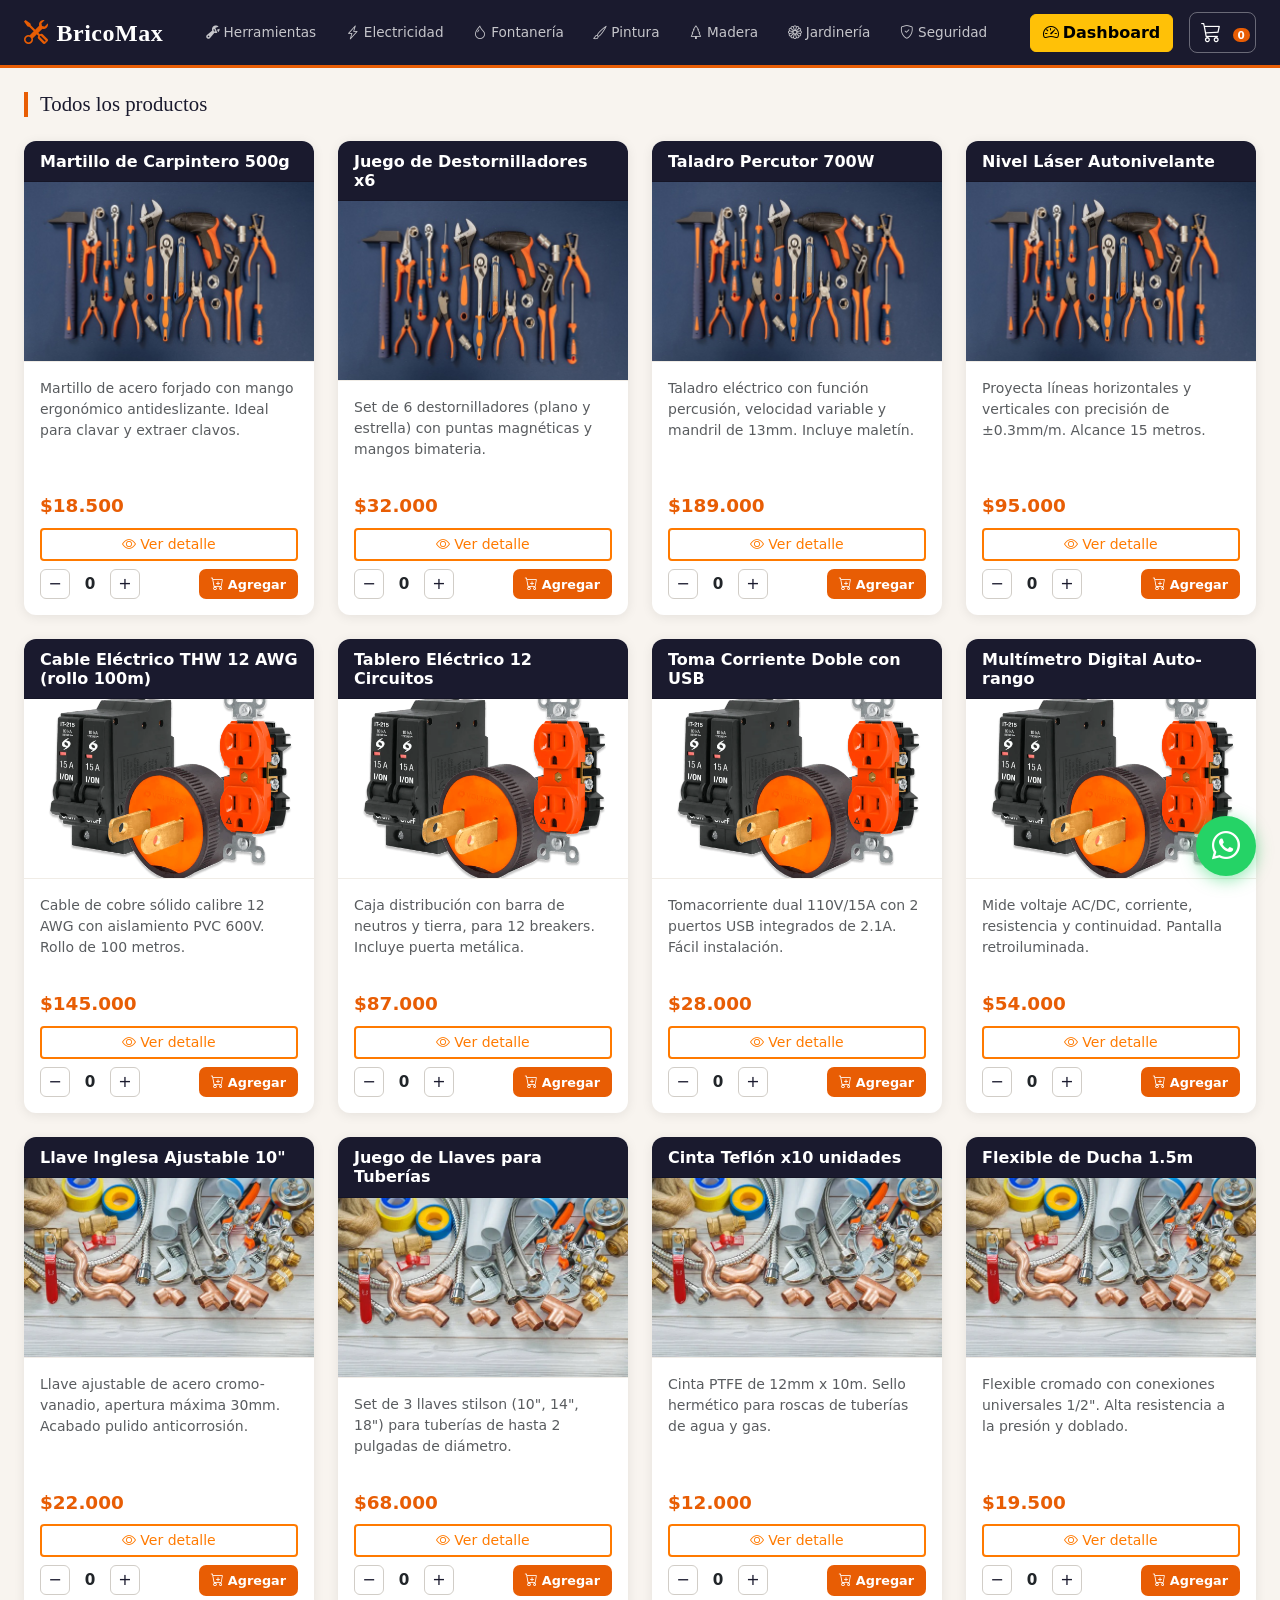
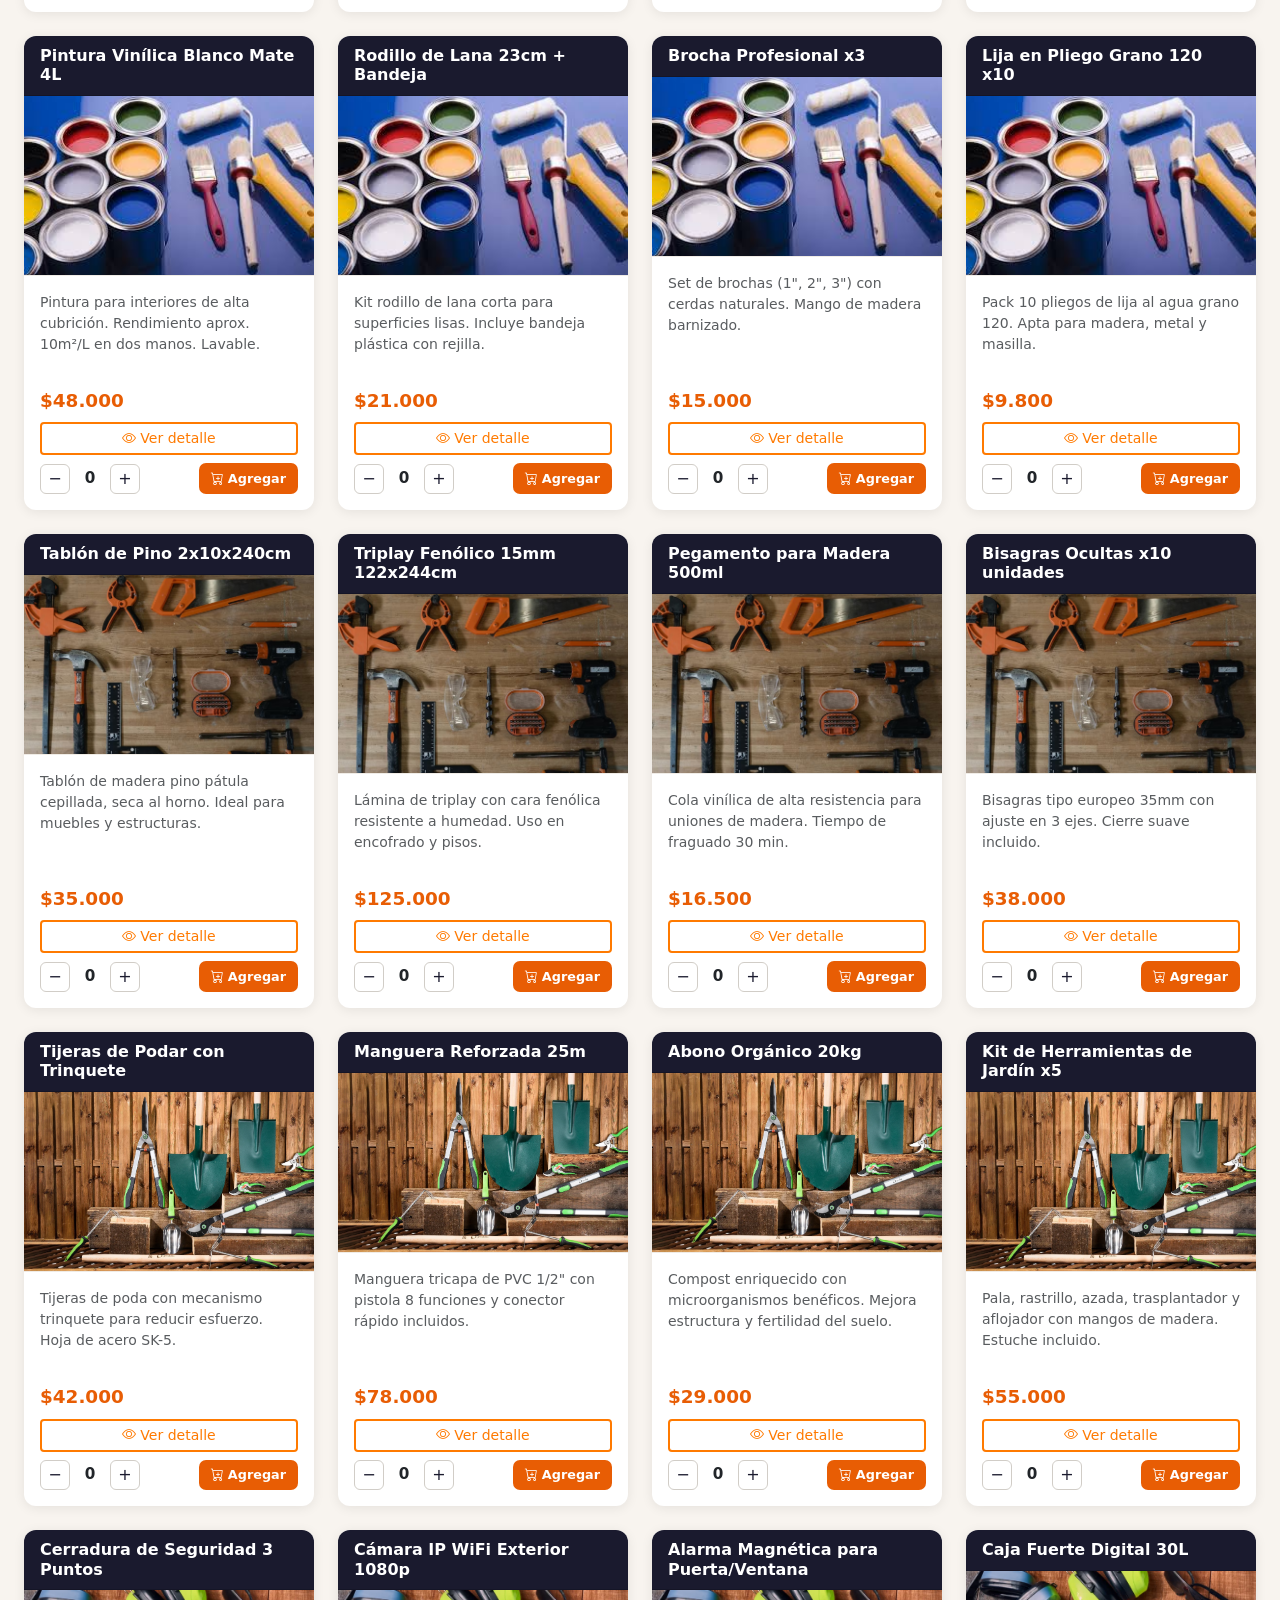
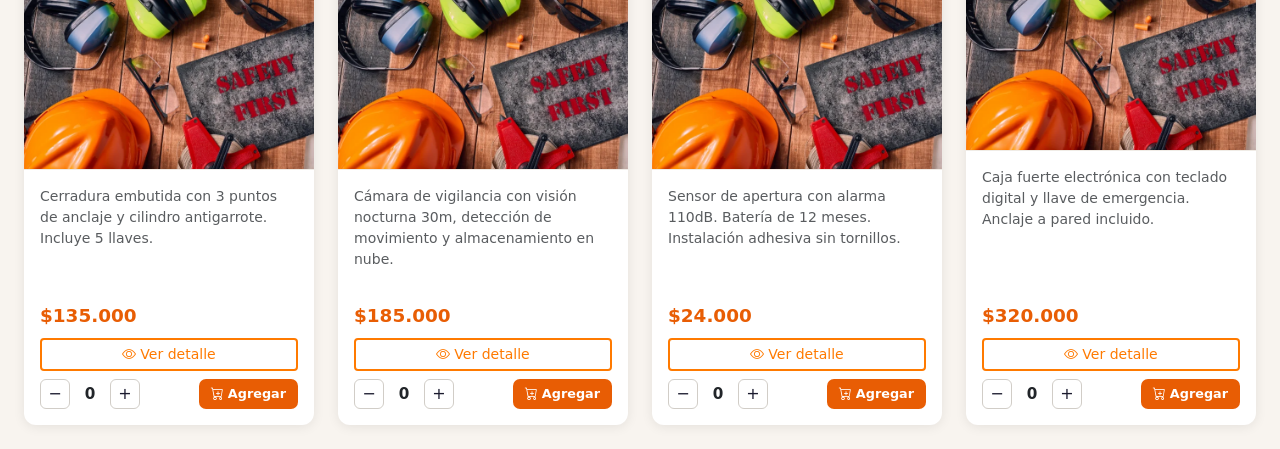
<file: index.html>
<!DOCTYPE html>
<html lang="es">
<head>
  <meta charset="UTF-8" />
  <meta name="viewport" content="width=device-width, initial-scale=1.0" />
  <title>BricoMax — Tu Tienda de Bricolaje</title>

  <!-- Bootstrap -->
  <link rel="stylesheet" href="https://cdn.jsdelivr.net/npm/bootstrap@5.3.3/dist/css/bootstrap.min.css" />
  <link rel="stylesheet" href="https://cdn.jsdelivr.net/npm/bootstrap-icons@1.11.3/font/bootstrap-icons.min.css" />

  <!-- Estilos -->
  <link rel="stylesheet" href="css/styles.css" />
</head>

<body>

  <!-- ===== NAVBAR ===== -->
  <nav class="navbar navbar-expand-lg sticky-top" id="mainNav">
    <div class="container-fluid px-4">

      <a class="navbar-brand fw-bold fs-4" href="#">
        <i class="bi bi-tools me-2"></i>BricoMax
      </a>

      <button class="navbar-toggler" type="button"
        data-bs-toggle="collapse" data-bs-target="#navMenu">
        <span class="navbar-toggler-icon"></span>
      </button>

      <div class="collapse navbar-collapse" id="navMenu">
        <ul class="navbar-nav mx-auto gap-1">
          <li class="nav-item">
            <a class="nav-link category-link" href="#" data-category="herramientas">
              <i class="bi bi-wrench-adjustable me-1"></i>Herramientas
            </a>
          </li>
          <li class="nav-item">
            <a class="nav-link category-link" href="#" data-category="electricidad">
              <i class="bi bi-lightning-charge me-1"></i>Electricidad
            </a>
          </li>
          <li class="nav-item">
            <a class="nav-link category-link" href="#" data-category="fontaneria">
              <i class="bi bi-droplet me-1"></i>Fontanería
            </a>
          </li>
          <li class="nav-item">
            <a class="nav-link category-link" href="#" data-category="pintura">
              <i class="bi bi-brush me-1"></i>Pintura
            </a>
          </li>
          <li class="nav-item">
            <a class="nav-link category-link" href="#" data-category="madera">
              <i class="bi bi-tree me-1"></i>Madera
            </a>
          </li>
          <li class="nav-item">
            <a class="nav-link category-link" href="#" data-category="jardineria">
              <i class="bi bi-flower1 me-1"></i>Jardinería
            </a>
          </li>
          <li class="nav-item">
            <a class="nav-link category-link" href="#" data-category="seguridad">
              <i class="bi bi-shield-check me-1"></i>Seguridad
            </a>
          </li>
        </ul>

        <a href="dashboard.html" class="btn btn-warning fw-semibold ms-3">
  <i class="bi bi-speedometer2 me-1"></i>Dashboard
</a>

        <!-- Botón carrito -->
        <button class="btn btn-cart position-relative ms-3" id="cartBtn">
          <i class="bi bi-cart3 fs-5"></i>
          <span class="badge cart-badge" id="cartCount">0</span>
        </button>
      </div>
    </div>
  </nav>
  <!-- ===== FIN NAVBAR ===== -->


  <!-- ===== PRODUCTOS ===== -->
  <main class="container-fluid px-4 py-4" id="productsSection">
    <h5 class="section-title mb-4" id="categoryTitle">Todos los productos</h5>
    <div class="row g-4" id="productsGrid">
      <!-- Renderizado por app.js -->
    </div>
  </main>


  <!-- ===== MODAL CARRITO ===== -->
  <div class="modal fade" id="cartModal" tabindex="-1">
    <div class="modal-dialog modal-lg modal-dialog-scrollable">
      <div class="modal-content">

        <div class="modal-header">
          <h5 class="modal-title fw-bold">
            <i class="bi bi-cart3 me-2"></i>Carrito de compras
          </h5>
          <button type="button" class="btn-close" data-bs-dismiss="modal"></button>
        </div>

        <div class="modal-body" id="cartModalBody">
          <!-- Renderizado por cartModal.js -->
        </div>

        <div class="modal-footer d-flex justify-content-between align-items-center">
          <div>
            <span class="text-muted me-2">Total:</span>
            <span class="fs-5 fw-bold" id="cartTotal">$0</span>
          </div>
          <div class="d-flex gap-2">
            <button class="btn btn-outline-danger btn-sm" onclick="clearCart()">
              <i class="bi bi-trash me-1"></i>Vaciar
            </button>
            <button class="btn btn-success btn-sm" onclick="proceedToCheckout()">
              <i class="bi bi-credit-card me-1"></i>Finalizar compra
            </button>
          </div>
        </div>

      </div>
    </div>
  </div>
  <!-- ===== FIN MODAL CARRITO ===== -->


  <!-- ===== MODAL DETALLE PRODUCTO ===== -->
  <div class="modal fade" id="detailModal" tabindex="-1">
    <div class="modal-dialog modal-lg">
      <div class="modal-content">

        <!-- Header -->
        <div class="modal-header">
          <h5 class="modal-title" id="detailModalLabel">Producto</h5>
          <button type="button" class="btn-close btn-close-white" data-bs-dismiss="modal"></button>
        </div>

        <!-- Body -->
        <div class="modal-body">
          <div class="row">
            <div class="col-md-5">
              <img id="detailModalImg" class="img-fluid rounded" />
            </div>
            <div class="col-md-7">
              <p id="detailModalDesc"></p>
              <h4 class="fw-bold text-orange" id="detailModalPrice"></h4>
            </div>
          </div>
        </div>

      </div>
    </div>
  </div>
  <!-- ===== FIN MODAL DETALLE ===== -->


  <!-- ===== SCRIPTS ===== -->
  <script src="https://cdn.jsdelivr.net/npm/bootstrap@5.3.3/dist/js/bootstrap.bundle.min.js"></script>

  <script src="js/cart.js"></script>
  <script src="js/cartModal.js"></script>
  <script src="js/checkout.js"></script>
  <script src="js/app.js"></script>
  <script src="js/Detailmodal.js"></script>
  <script src="js/chat.js"></script>

  <!-- Botón flotante de WhatsApp -->
  <a href="https://wa.me/573000000000?text=Hola,%20quiero%20información%20sobre%20productos%20de%20BricoMax" class="whatsapp-float" target="_blank">
    <i class="bi bi-whatsapp"></i>
  </a>

</body>
</html>
</file>
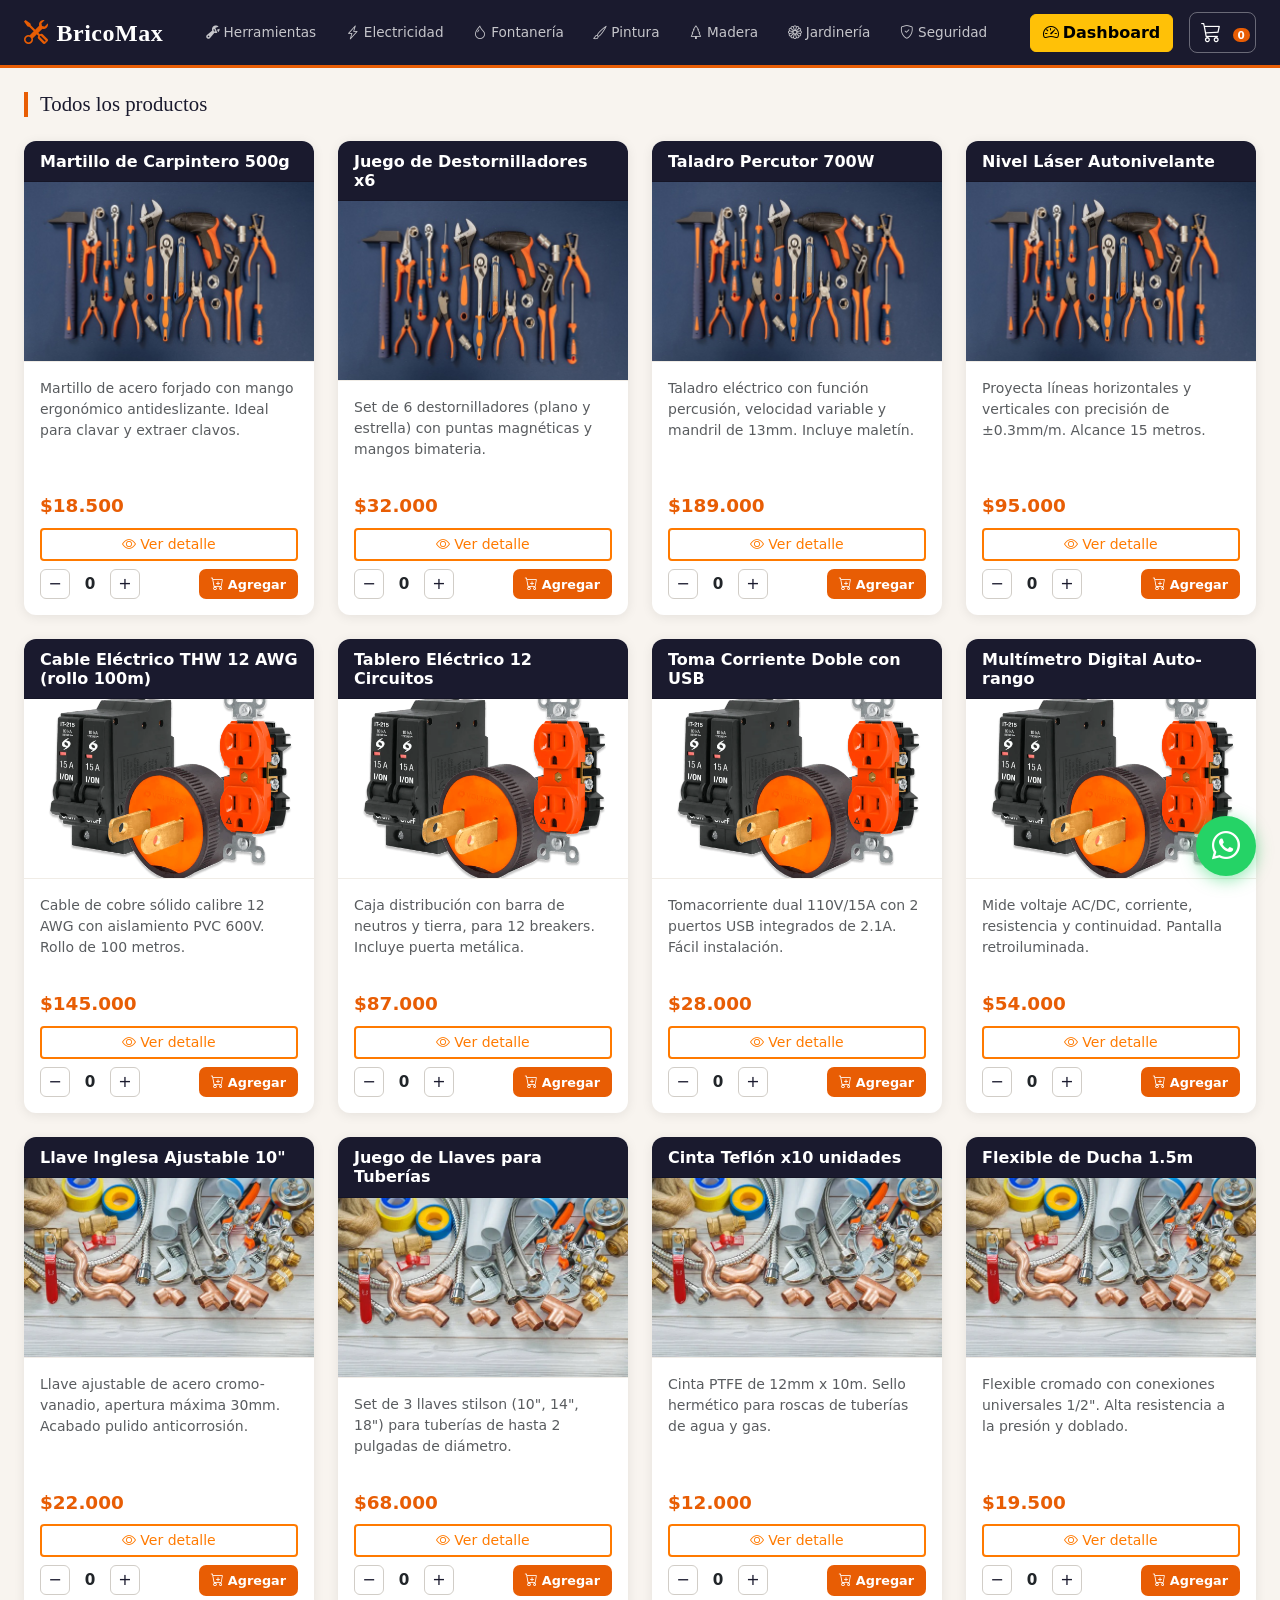
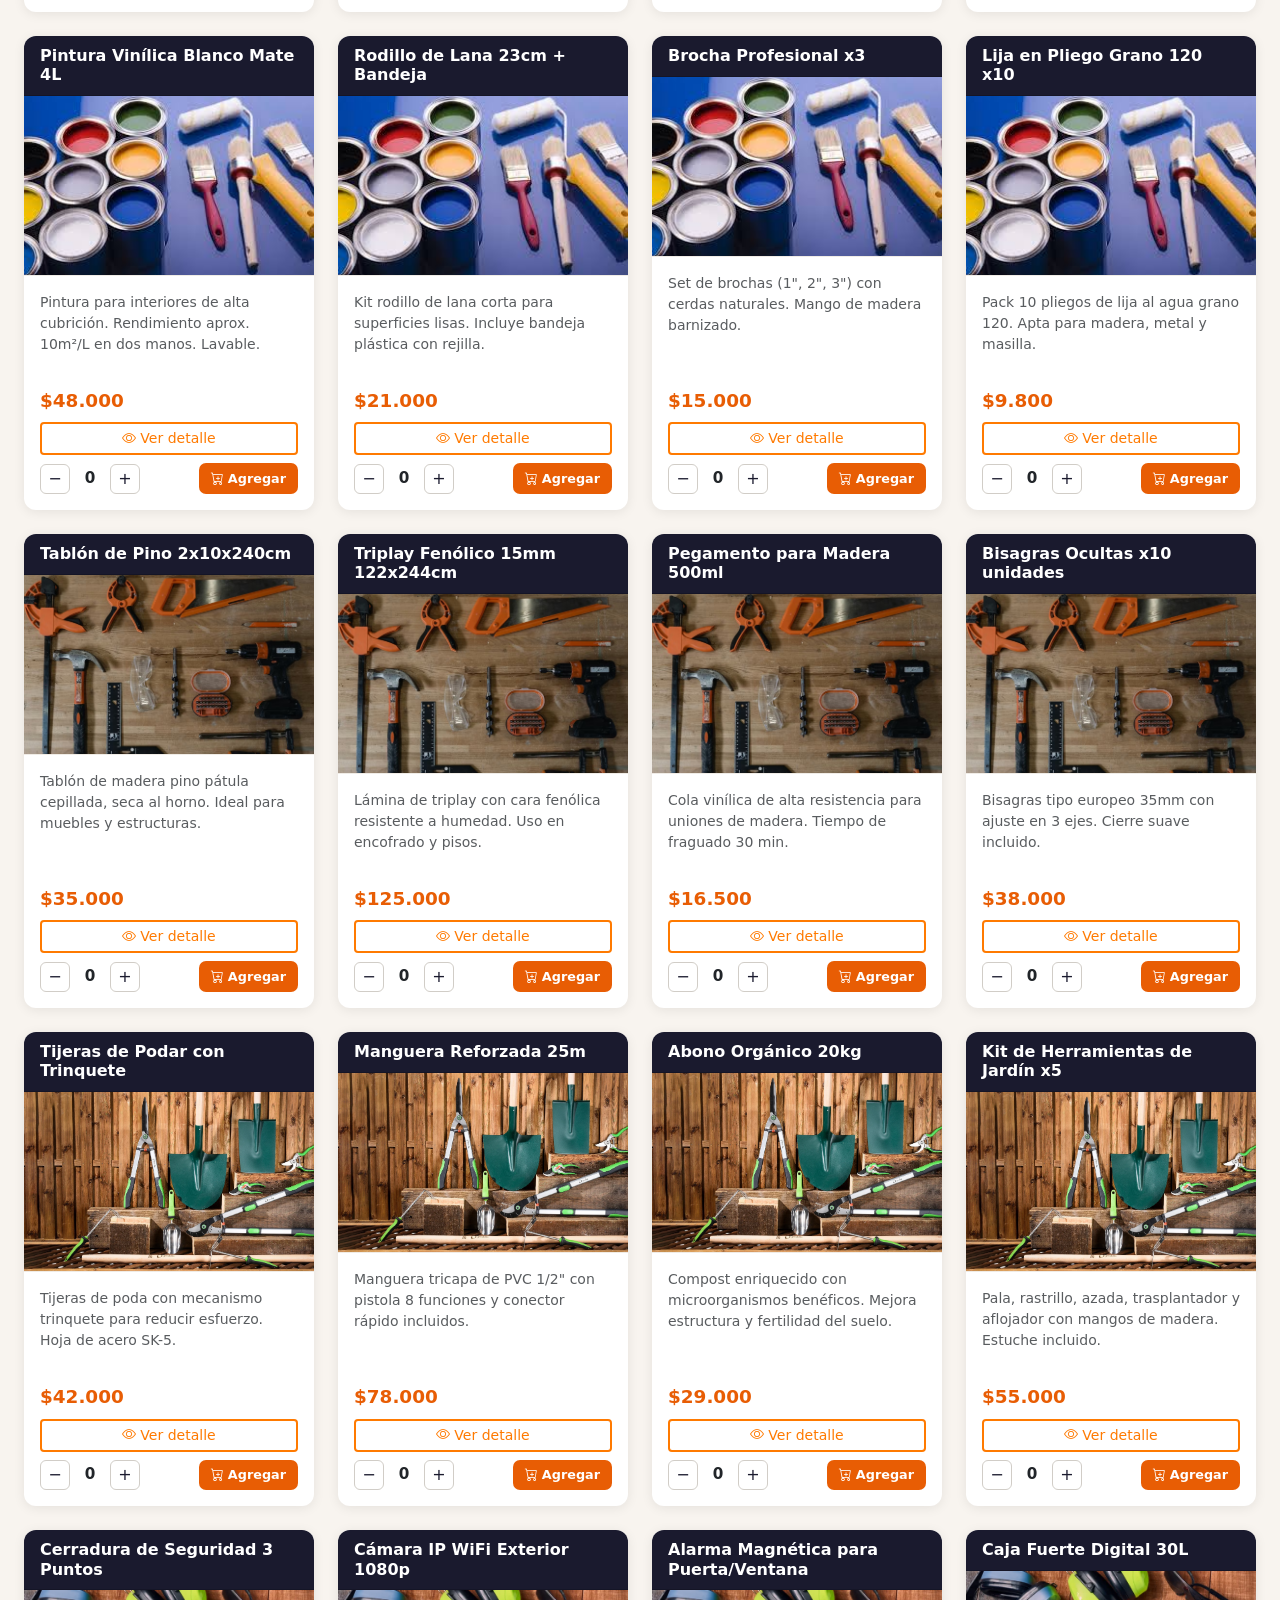
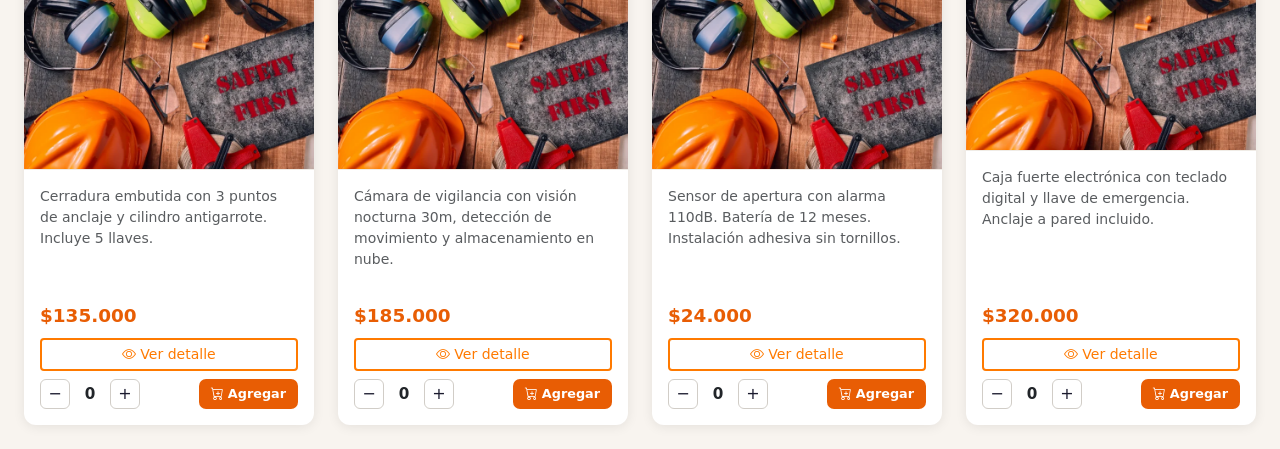
<file: checkout.html>
<!DOCTYPE html>
<html lang="es">
<head>
  <meta charset="UTF-8" />
  <meta name="viewport" content="width=device-width, initial-scale=1.0" />
  <title>Checkout — BricoMax</title>

  <!-- Bootstrap -->
  <link rel="stylesheet" href="https://cdn.jsdelivr.net/npm/bootstrap@5.3.3/dist/css/bootstrap.min.css" />
  <link rel="stylesheet" href="https://cdn.jsdelivr.net/npm/bootstrap-icons@1.11.3/font/bootstrap-icons.min.css" />

  <!-- Estilos -->
  <link rel="stylesheet" href="css/styles.css" />
  <style>
    /* ── Estilos adicionales para checkout ──────────────────── */
    .checkout-container {
      background-color: var(--brand-light);
      min-height: 100vh;
      padding: 2rem 0;
    }

    .checkout-header {
      background-color: var(--brand-dark);
      color: #fff;
      padding: 1.5rem 0;
      margin-bottom: 2rem;
      border-bottom: 3px solid var(--brand-primary);
    }

    .checkout-header .logo {
      font-family: var(--font-display);
      font-size: 1.5rem;
      font-weight: bold;
      letter-spacing: .5px;
    }

    .checkout-header .logo i {
      color: var(--brand-primary);
      margin-right: .5rem;
    }

    .checkout-content {
      max-width: 1100px;
      margin: 0 auto;
    }

    /* ── Tarjeta de resumen ────────────────────────────────── */
    .checkout-card {
      background: #fff;
      border-radius: var(--card-radius);
      box-shadow: var(--shadow-card);
      padding: 1.5rem;
      margin-bottom: 2rem;
    }

    .checkout-section-title {
      font-family: var(--font-display);
      font-size: 1.1rem;
      color: var(--brand-dark);
      border-left: 3px solid var(--brand-primary);
      padding-left: .75rem;
      margin-bottom: 1.5rem;
      font-weight: bold;
    }

    /* ── Tabla de productos ────────────────────────────────── */
    #checkoutCartBody tr {
      border-bottom: 1px solid #f0ece6;
    }

    #checkoutCartBody tr:last-child {
      border-bottom: none;
    }

    .checkout-cart-table {
      font-size: .95rem;
    }

    .checkout-cart-table th {
      background-color: #f8f4ef;
      border: none;
      font-weight: 600;
      color: var(--brand-dark);
      padding: 1rem;
    }

    .checkout-cart-table td {
      padding: 0.75rem 1rem;
      vertical-align: middle;
    }

    /* ── Totales ────────────────────────────────────────────── */
    .checkout-totals {
      background-color: #f8f4ef;
      border-radius: 8px;
      padding: 1.25rem;
      margin-top: 1.5rem;
    }

    .total-row {
      display: flex;
      justify-content: space-between;
      align-items: center;
      padding: .5rem 0;
      font-size: .95rem;
    }

    .total-row.final {
      font-size: 1.25rem;
      font-weight: 700;
      color: var(--brand-primary);
      border-top: 2px solid #ddd;
      padding-top: 1rem;
      margin-top: 1rem;
    }

    /* ── Formulario de pago ────────────────────────────────── */
    .form-group-checkout {
      margin-bottom: 1.25rem;
    }

    .form-group-checkout label {
      font-weight: 600;
      color: var(--brand-dark);
      margin-bottom: .5rem;
      font-size: .95rem;
    }

    .form-group-checkout input,
    .form-group-checkout select {
      border: 1.5px solid #d1cdc7;
      border-radius: 6px;
      padding: .75rem 1rem;
      font-size: .95rem;
      transition: border-color .2s;
    }

    .form-group-checkout input:focus,
    .form-group-checkout select:focus {
      border-color: var(--brand-primary);
      box-shadow: 0 0 0 0.2rem rgba(232, 93, 4, 0.1);
      outline: none;
    }

    .form-group-checkout input::placeholder {
      color: var(--text-muted);
    }

    /* ── Card visual ────────────────────────────────────────── */
    .card-preview {
      background: linear-gradient(135deg, #667eea 0%, #764ba2 100%);
      color: #fff;
      border-radius: 10px;
      padding: 1.5rem;
      margin-bottom: 1.5rem;
      min-height: 200px;
      display: flex;
      flex-direction: column;
      justify-content: space-between;
      font-family: 'Courier New', monospace;
    }

    .card-preview-number {
      font-size: 1.5rem;
      letter-spacing: 3px;
      margin-bottom: 2rem;
    }

    .card-preview-bottom {
      display: flex;
      justify-content: space-between;
      align-items: flex-end;
    }

    .card-preview-name {
      font-size: .9rem;
      text-transform: uppercase;
    }

    .card-preview-expiry {
      text-align: right;
      font-size: .8rem;
    }

    .card-preview-expiry small {
      display: block;
      font-size: .65rem;
      opacity: .7;
    }

    /* ── Botones ────────────────────────────────────────────── */
    .btn-checkout {
      background-color: var(--brand-primary);
      color: #fff;
      border: none;
      border-radius: 7px;
      font-weight: 600;
      padding: .75rem 2rem;
      transition: opacity .2s;
    }

    .btn-checkout:hover {
      background-color: #d14902;
      color: #fff;
    }

    .btn-checkout:disabled {
      opacity: .6;
      cursor: not-allowed;
    }

    .btn-back-checkout {
      color: var(--brand-primary);
      border: 1.5px solid var(--brand-primary);
      background: transparent;
      border-radius: 7px;
      font-weight: 600;
      padding: .75rem 2rem;
      transition: all .2s;
    }

    .btn-back-checkout:hover {
      background-color: var(--brand-primary);
      color: #fff;
    }

    /* ── Responsive ────────────────────────────────────────── */
    @media (max-width: 768px) {
      .checkout-content {
        padding: 0 1rem;
      }

      .checkout-card {
        padding: 1rem;
      }

      .card-preview {
        min-height: 160px;
        padding: 1rem;
      }

      .card-preview-number {
        font-size: 1.1rem;
        letter-spacing: 2px;
        margin-bottom: 1.5rem;
      }
    }
  </style>
</head>

<body>

  <!-- ===== HEADER CHECKOUT ===== -->
  <div class="checkout-header">
    <div class="container-fluid px-4">
      <div class="logo">
        <i class="bi bi-tools"></i>BricoMax
      </div>
      <small class="text-white-50 d-block mt-2">
        <i class="bi bi-shield-check"></i> Compra segura — Tu información está protegida
      </small>
    </div>
  </div>


  <!-- ===== CONTENIDO PRINCIPAL ===== -->
  <div class="checkout-container">
    <div class="checkout-content">
      <div class="row g-4">

        <!-- ===== COLUMNA IZQUIERDA: Resumen del carrito ===== -->
        <div class="col-lg-5">

          <!-- Resumen de compra -->
          <div class="checkout-card">
            <div class="checkout-section-title">
              <i class="bi bi-bag-check me-2"></i>Resumen de compra
            </div>

            <table class="table checkout-cart-table mb-0">
              <thead>
                <tr>
                  <th>Producto</th>
                  <th style="width: 50px;">Cant.</th>
                  <th style="width: 90px;">P. Unit</th>
                  <th style="width: 90px;">Subtotal</th>
                </tr>
              </thead>
              <tbody id="checkoutCartBody">
                <!-- Renderizado por checkout.js -->
              </tbody>
            </table>

            <div class="checkout-totals">
              <div class="total-row">
                <span>Subtotal:</span>
                <span id="checkoutSubtotal">$0</span>
              </div>
              <div class="total-row">
                <span>Envío:</span>
                <span>Gratis</span>
              </div>
              <div class="total-row final">
                <span>Total a pagar:</span>
                <span id="checkoutTotal">$0</span>
              </div>
            </div>
          </div>

        </div>

        <!-- ===== COLUMNA DERECHA: Formulario de pago ===== -->
        <div class="col-lg-7">

          <div class="checkout-form-section">

            <!-- Datos del cliente -->
            <div class="checkout-card">
              <div class="checkout-section-title">
                <i class="bi bi-person-circle me-2"></i>Información personal
              </div>

              <div>
                <div class="row">
                  <div class="col-md-6">
                    <div class="form-group-checkout">
                      <label for="firstName">Nombre *</label>
                      <input type="text" id="firstName" name="firstName" class="form-control" placeholder="Juan" required />
                    </div>
                  </div>
                  <div class="col-md-6">
                    <div class="form-group-checkout">
                      <label for="lastName">Apellido *</label>
                      <input type="text" id="lastName" name="lastName" class="form-control" placeholder="García" required />
                    </div>
                  </div>
                </div>

                <div class="form-group-checkout">
                  <label for="email">Correo electrónico *</label>
                  <input type="email" id="email" name="email" class="form-control" placeholder="correo@ejemplo.com" required />
                </div>

                <div class="row">
                  <div class="col-md-6">
                    <div class="form-group-checkout">
                      <label for="phone">Teléfono *</label>
                      <input type="tel" id="phone" name="phone" class="form-control" placeholder="+57 300 000 0000" required />
                    </div>
                  </div>
                  <div class="col-md-6">
                    <div class="form-group-checkout">
                      <label for="document">Documento de identidad *</label>
                      <input type="text" id="document" name="document" class="form-control" placeholder="1234567890" required />
                    </div>
                  </div>
                </div>

                <div class="form-group-checkout">
                  <label for="address">Dirección de entrega *</label>
                  <input type="text" id="address" name="address" class="form-control" placeholder="Calle 123 #45-67" required />
                </div>

                <div class="row">
                  <div class="col-md-6">
                    <div class="form-group-checkout">
                      <label for="city">Ciudad *</label>
                      <input type="text" id="city" name="city" class="form-control" placeholder="Bogotá" required />
                    </div>
                  </div>
                  <div class="col-md-6">
                    <div class="form-group-checkout">
                      <label for="postalCode">Código postal *</label>
                      <input type="text" id="postalCode" name="postalCode" class="form-control" placeholder="110111" required />
                    </div>
                  </div>
                </div>

              </div>
            </div>

            <!-- Método de pago -->
            <div class="checkout-card">
              <div class="checkout-section-title">
                <i class="bi bi-credit-card me-2"></i>Información de pago
              </div>

              <form id="checkoutForm">

                <!-- Vista previa de la tarjeta -->
                <div class="card-preview">
                  <div class="card-preview-number" id="previewCardNumber">•••• •••• •••• ••••</div>
                  <div class="card-preview-bottom">
                    <div class="card-preview-name" id="previewCardName">Nombre Titular</div>
                    <div class="card-preview-expiry">
                      <small>Válida hasta</small>
                      <span id="previewExpiry">MM/YY</span>
                    </div>
                  </div>
                </div>

                <div class="form-group-checkout">
                  <label for="cardName">Nombre en la tarjeta *</label>
                  <input type="text" id="cardName" name="cardName" class="form-control" placeholder="JUAN GARCIA" required 
                    oninput="document.getElementById('previewCardName').textContent = this.value.toUpperCase() || 'NOMBRE TITULAR'" />
                </div>

                <div class="form-group-checkout">
                  <label for="cardNumber">Número de tarjeta (16 dígitos) *</label>
                  <input type="text" id="cardNumber" name="cardNumber" class="form-control" placeholder="0000 0000 0000 0000" maxlength="19" required 
                    oninput="document.getElementById('previewCardNumber').textContent = this.value || '•••• •••• •••• ••••'" />
                  <small class="text-muted d-block mt-1">Se formatea automáticamente cada 4 dígitos</small>
                </div>

                <div class="row">
                  <div class="col-md-6">
                    <div class="form-group-checkout">
                      <label for="expiry">Vencimiento (MM/YY) *</label>
                      <input type="text" id="expiry" name="expiry" class="form-control" placeholder="12/25" maxlength="5" required 
                        oninput="document.getElementById('previewExpiry').textContent = this.value || 'MM/YY'" />
                    </div>
                  </div>
                  <div class="col-md-6">
                    <div class="form-group-checkout">
                      <label for="cvv">CVV (3-4 dígitos) *</label>
                      <input type="text" id="cvv" name="cvv" class="form-control" placeholder="123" maxlength="4" required />
                      <small class="text-muted d-block mt-1">3 dígitos al reverso de tu tarjeta</small>
                    </div>
                  </div>
                </div>

                <!-- Botones de acción -->
                <div class="d-flex gap-3 mt-4">
                  <button type="button" class="btn btn-back-checkout" onclick="goBackToCart()">
                    <i class="bi bi-arrow-left me-1"></i>Volver al carrito
                  </button>
                  <button type="submit" class="btn btn-checkout flex-grow-1">
                    <i class="bi bi-shield-check me-1"></i>Completar pago
                  </button>
                </div>

              </form>
            </div>

          </div>

        </div>

      </div>
    </div>
  </div>


  <!-- ===== FOOTER ===== -->
  <footer class="bg-dark text-white py-3 mt-5">
    <div class="container-fluid px-4 text-center">
      <small>© 2024 BricoMax — Tu tienda de bricolaje. Todos los derechos reservados.</small>
    </div>
  </footer>


  <!-- ===== SCRIPTS ===== -->
  <script src="https://cdn.jsdelivr.net/npm/bootstrap@5.3.3/dist/js/bootstrap.bundle.min.js"></script>
  <script>
    // Función para volver al carrito
    function goBackToCart() {
      // Restaurar datos del carrito desde sessionStorage
      const cartData = sessionStorage.getItem('cartData');
      if (cartData) {
        // Los datos ya están en sessionStorage, simplemente volver a index.html
        window.location.href = './index.html';
      } else {
        window.location.href = './index.html';
      }
    }
  </script>
  <script src="js/checkout.js"></script>

</body>
</html>
</file>
<file: css/styles.css>
/* ============================================================
   styles.css — BricoMax Ecommerce
   ============================================================ */

/* ── Variables ─────────────────────────────────────────────── */
:root {
  --brand-primary:   #e85d04;
  --brand-dark:      #1a1a2e;
  --brand-light:     #f8f4ef;
  --text-main:       #1a1a2e;
  --text-muted:      #6b7280;
  --card-radius:     12px;
  --shadow-card:     0 2px 12px rgba(0,0,0,.08);
  --font-display:    'Georgia', serif;
}

body {
  background-color: var(--brand-light);
  color: var(--text-main);
  font-family: 'Segoe UI', system-ui, sans-serif;
}

/* ── Navbar ─────────────────────────────────────────────────── */
#mainNav {
  background-color: var(--brand-dark);
  border-bottom: 3px solid var(--brand-primary);
  padding-top: .6rem;
  padding-bottom: .6rem;
}

.navbar-brand {
  color: #fff !important;
  letter-spacing: .5px;
  font-family: var(--font-display);
}

.navbar-brand i { color: var(--brand-primary); }

.nav-link.category-link {
  color: rgba(255,255,255,.75) !important;
  font-size: .85rem;
  font-weight: 500;
  padding: .4rem .8rem !important;
  border-radius: 6px;
  transition: background .2s, color .2s;
}

.nav-link.category-link:hover,
.nav-link.category-link.active {
  color: #fff !important;
  background-color: var(--brand-primary);
}

/* ── Botón carrito ──────────────────────────────────────────── */
.btn-cart {
  background: transparent;
  color: #fff;
  border: 1.5px solid rgba(255,255,255,.35);
  border-radius: 8px;
  padding: .3rem .7rem;
  transition: border-color .2s, background .2s;
}

.btn-cart:hover { background: var(--brand-primary); border-color: var(--brand-primary); }

.cart-badge {
  background-color: var(--brand-primary);
  font-size: .65rem;
  position: absolute;
  top: -4px;
  right: -6px;
  padding: 2px 5px;
  border-radius: 10px;
}

/* ── Título de sección ──────────────────────────────────────── */
.section-title {
  font-family: var(--font-display);
  font-size: 1.3rem;
  color: var(--brand-dark);
  border-left: 4px solid var(--brand-primary);
  padding-left: .75rem;
}

/* ── Tarjeta de producto ────────────────────────────────────── */
.product-card {
  border: none;
  border-radius: var(--card-radius);
  box-shadow: var(--shadow-card);
  background: #fff;
  transition: transform .2s, box-shadow .2s;
  overflow: hidden;
}

.product-card:hover {
  transform: translateY(-4px);
  box-shadow: 0 8px 24px rgba(0,0,0,.12);
}

.product-card-header {
  background-color: var(--brand-dark);
  color: #fff;
  padding: .65rem 1rem;
  font-size: .85rem;
}

.product-img {
  width: 100%;
  height: 180px;
  object-fit: cover;
  border-bottom: 1px solid #f0ece6;
}

.product-price {
  font-size: 1.15rem;
  font-weight: 700;
  color: var(--brand-primary);
}

/* ── Controles de cantidad ──────────────────────────────────── */
.qty-controls { flex-wrap: wrap; }

.btn-qty {
  width: 30px;
  height: 30px;
  padding: 0;
  line-height: 1;
  border: 1.5px solid #d1cdc7;
  border-radius: 6px;
  background: #fff;
  font-size: 1rem;
  color: var(--brand-dark);
  transition: background .15s, border-color .15s;
}

.btn-qty:hover {
  background: var(--brand-primary);
  border-color: var(--brand-primary);
  color: #fff;
}

.qty-display {
  min-width: 24px;
  text-align: center;
  font-weight: 600;
  font-size: .95rem;
}

/* ── Botón agregar al carrito ───────────────────────────────── */
.btn-add-cart {
  background-color: var(--brand-primary);
  color: #fff;
  border: none;
  border-radius: 7px;
  font-size: .8rem;
  font-weight: 600;
  padding: .35rem .75rem;
  transition: opacity .2s;
}

.btn-add-cart:hover   { opacity: .85; color: #fff; }
.btn-add-cart:disabled { opacity: .6; }

.btn-detail {
  border: 2px solid #ff7a00; /* Naranja principal */
  color: #ff7a00;
  background-color: #ffffff;
  transition: all 0.3s ease;
}

.btn-detail:hover {
  background-color: #ff7a00;
  color: #ffffff;
  border-color: #ff7a00;
}

.text-orange {
  color: #ff7a00;
}

.modal-header {
  background-color: var(--brand-dark);
  color: #fff;
  border-bottom: none;
}

/* ── Botón flotante de WhatsApp ────────────────────────────── */
.whatsapp-float {
  position: fixed;
  bottom: 24px;
  right: 24px;
  background: #25d366;
  color: #fff;
  width: 60px;
  height: 60px;
  border-radius: 50%;
  display: flex;
  align-items: center;
  justify-content: center;
  font-size: 28px;
  text-decoration: none;
  box-shadow: 0 4px 16px rgba(37,211,102,.5);
  z-index: 9999;              /* Por encima de modales Bootstrap (1055) */
  transition: transform .25s ease, background .25s ease, box-shadow .25s ease;
  animation: wa-pulse 2.5s infinite;
}

.whatsapp-float:hover {
  background: #128c7e;
  transform: scale(1.12);
  box-shadow: 0 6px 24px rgba(37,211,102,.65);
  color: #fff;
}

/* Pulso suave para llamar la atención */
@keyframes wa-pulse {
  0%, 100% { box-shadow: 0 4px 16px rgba(37,211,102,.5); }
  50%       { box-shadow: 0 4px 28px rgba(37,211,102,.85); }
}
</file>
